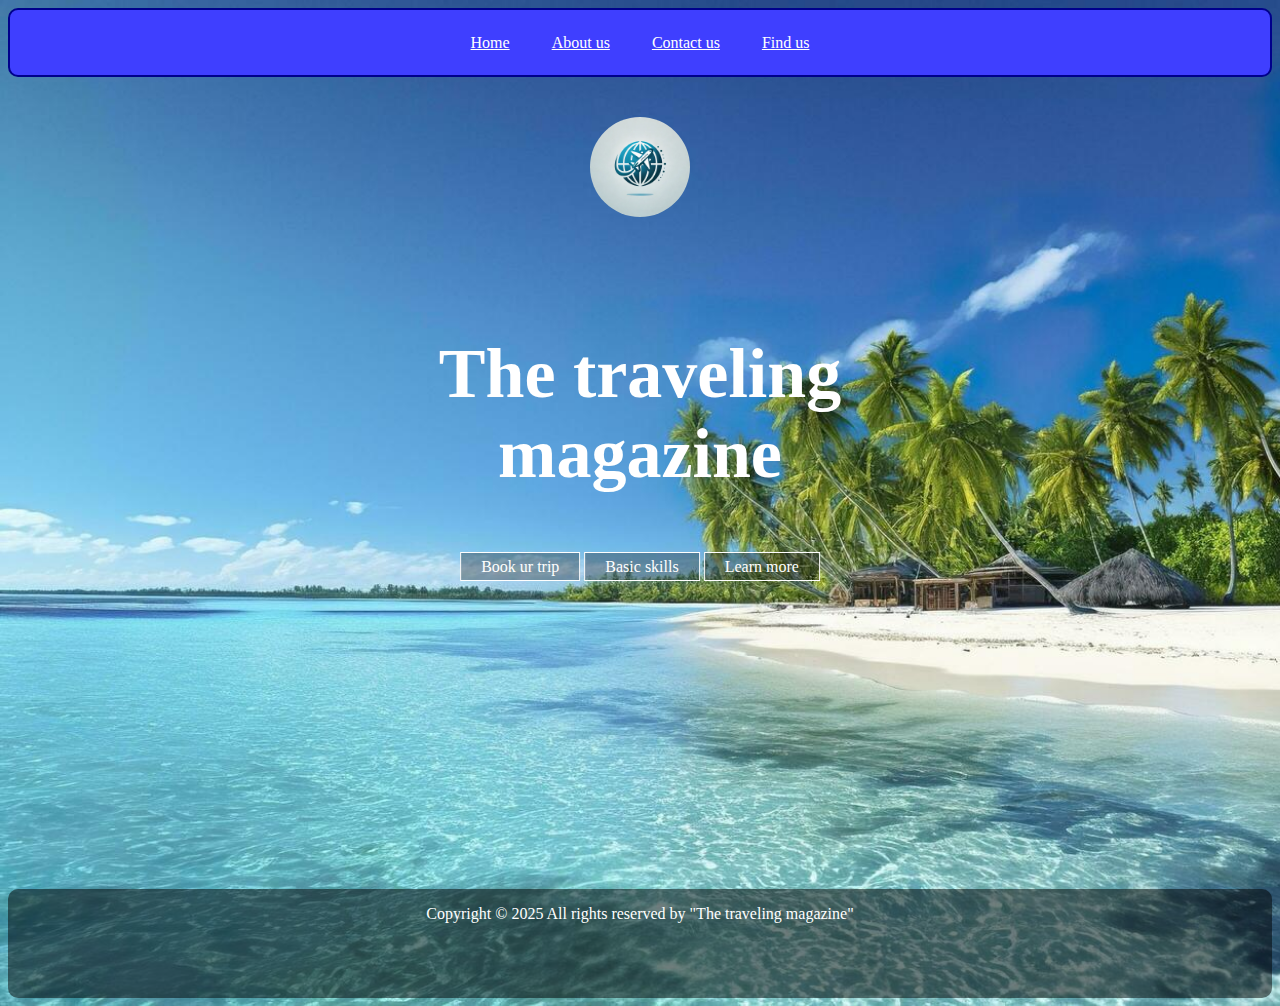
<file: index.html>
<!DOCTYPE html>
<html lang="en">
<head>
  <meta charset="UTF-8">
  <meta name="viewport" content="width=device-width, initial-scale=1.0">
  <meta http-equiv="X-UA-Compatible" content="ie=edge">
  <title>The traveling magazine</title>
  <link rel="stylesheet" href="css/style.css">
  <link href="https://fonts.googleapis.com/icon?family=Material+Icons" rel="stylesheet">
</head>
<body id="index">

<div id="Wrapper1">

    <div>
      <img src="img/image.png" alt="" id="logo">
    </div>
  
    <div class="menu-button">
      <i class="material-icons">menu</i>
    </div>
  
    <nav class="navbar">
      <a href="/index.html" class="navbarbutton">Home</a>
      <a href="/about_us.html" class="navbarbutton">About us</a>
      <a href="" class="navbarbutton">Contact us</a>
      <a href="" class="navbarbutton">Find us</a>
    </nav>

    <nav class="menu">
      <ul>
          <li><a href="/index.html" class="buttoninsidemenu">Home</a></li>
          <li><a href="/about_us.html" class="buttoninsidemenu">About us</a></li>
          <li><a href="#" class="buttoninsidemenu">Contact us</a></li>
          <li><a href="#" class="buttoninsidemenu">Find us</a></li>
      </ul>
  </nav>

  <div class="fade-layer"></div>


    <div class="title">
      <h1>The traveling magazine</h1>
    </div>
      
    <div class="navbuttonsposition">
      <a href="book_ur_trip.html" class="navbtn">Book ur trip</a>
      <a href="#" class="navbtn">Basic skills</a>
      <a href="#" class="navbtn">Learn more</a>
    </div>

    <footer class="ft">
      <p>Copyright &copy; 2025 All rights reserved by "The traveling magazine"</p>
    </footer>


</div>

<script src="js/main.js"></script>
  
</body>
</html>
</file>
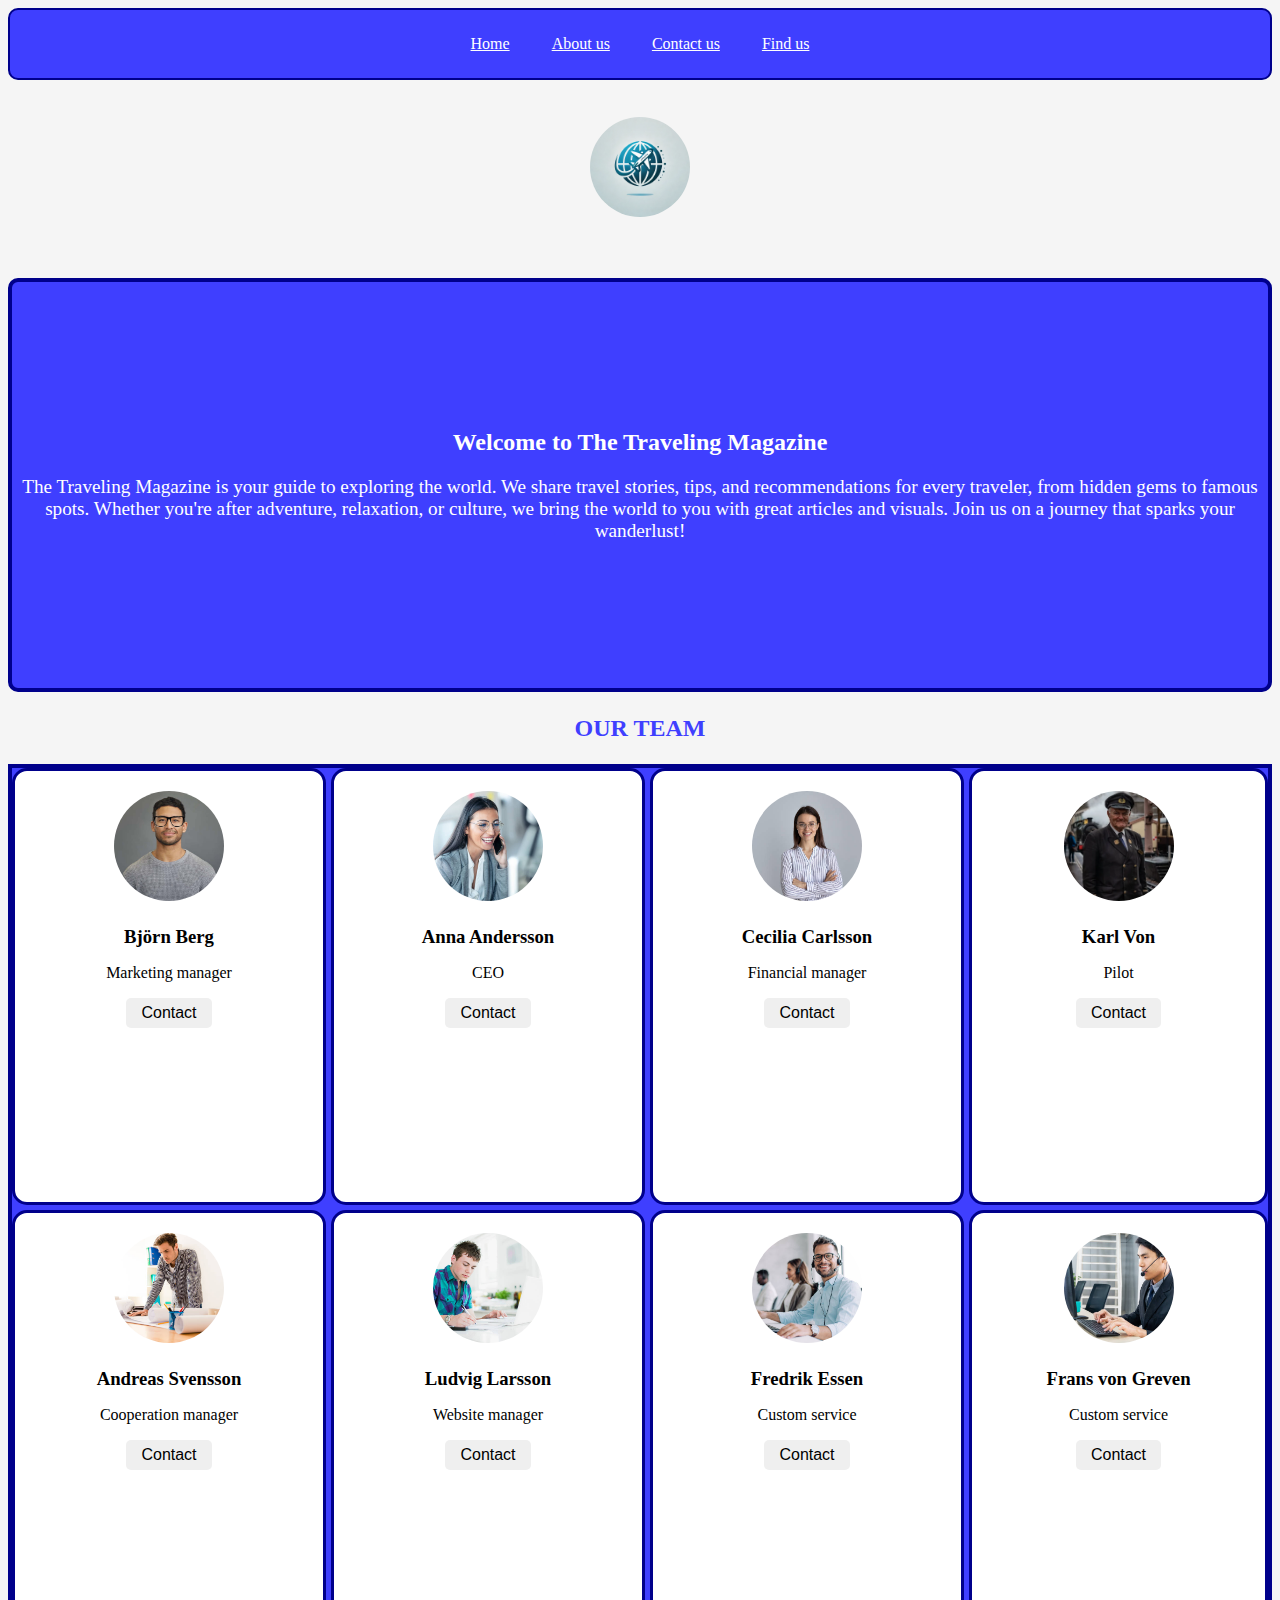
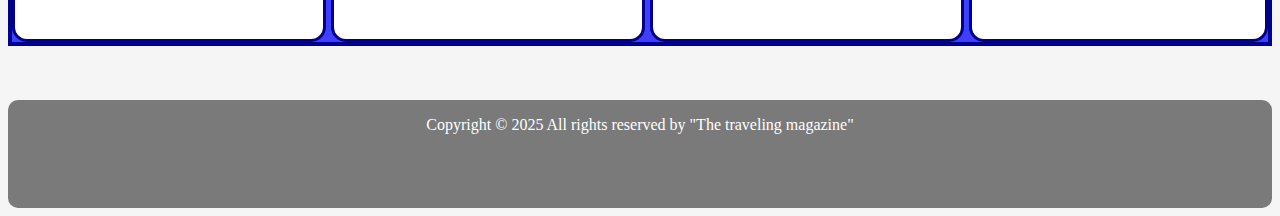
<file: about_us.html>
<!DOCTYPE html>
<html lang="en">
<head>
    <meta charset="UTF-8">
    <meta name="viewport" content="width=device-width, initial-scale=1.0">
    <title>About us</title>
    <link rel="stylesheet" href="css/style.css">
    <link href="https://fonts.googleapis.com/icon?family=Material+Icons" rel="stylesheet">
</head>
<body id="body2">
    <div id="Wrapper2">
        
        <div>
            <img src="img/image.png" alt="" id="logo">
        </div>
        
        <nav class="navbar">
            <a href="/index.html" class="navbarbutton">Home</a>
            <a href="/about_us.html" class="navbarbutton">About us</a>
            <a href="" class="navbarbutton">Contact us</a>
            <a href="" class="navbarbutton">Find us</a>
        </nav>

        <div class="menu-button">
            <i class="material-icons">menu</i>
        </div>
        
        <nav class="menu">
            <ul>
                <li><a href="/index.html" class="buttoninsidemenu">Home</a></li>
                <li><a href="/about_us.html" class="buttoninsidemenu">About us</a></li>
                <li><a href="#" class="buttoninsidemenu">Contact us</a></li>
                <li><a href="#" class="buttoninsidemenu">Find us</a></li>
            </ul>
        </nav>
      
        <div class="fade-layer"></div>

        <section id="sc1">
            <div class="huvud-content">
                <h2>Welcome to The Traveling Magazine</h2>
                <p>The Traveling Magazine is your guide to exploring the world. We share travel stories, tips, and recommendations for every traveler, from hidden gems to famous spots. Whether you're after adventure, relaxation, or culture, we bring the world to you with great articles and visuals. Join us on a journey that sparks your wanderlust!</p>
            </div>
        </section>
        
        <section id="sc10">
            <h2>OUR TEAM</h2>
        </section>

    <section id="sc11">
        <section id="sc2" class="team-member">
            <img src="/img/arbetare1.jpg" alt="arbetare 1">
            <h3>Björn Berg</h3>
            <p>Marketing manager</p>
            <button class="contact-button">Contact</button>
        </section>

        <section id="sc3" class="team-member">
            <img src="/img/arbetare2.jpg" alt="arbetare 1">
            <h3>Anna Andersson</h3>
            <p>CEO</p>
            <button class="contact-button">Contact</button>
        </section>

        <section id="sc4" class="team-member">
            <img src="/img/arbetare3.jpg" alt="arbetare 1">
            <h3>Cecilia Carlsson</h3>
            <p>Financial manager</p>
            <button class="contact-button">Contact</button>
        </section>

        <section id="sc5" class="team-member">
            <img src="/img/arbetare4.webp" alt="arbetare 1">
            <h3>Karl Von</h3>
            <p>Pilot</p>
            <button class="contact-button">Contact</button>
        </section>

        <section id="sc6" class="team-member">
            <img src="/img/arbetare5.jpg" alt="arbetare 1">
            <h3>Andreas Svensson</h3>
            <p>Cooperation manager</p>
            <button class="contact-button">Contact</button>
        </section>

        <section id="sc7" class="team-member">
            <img src="/img/arbetare6.jpg" alt="arbetare 1">
            <h3>Ludvig Larsson</h3>
            <p>Website manager</p>
            <button class="contact-button">Contact</button>
        </section>

        <section id="sc8" class="team-member">
            <img src="/img/arbetare7.jpg" alt="arbetare 1">
            <h3>Fredrik Essen</h3>
            <p>Custom service</p>
            <button class="contact-button">Contact</button>
        </section>

        <section id="sc9" class="team-member">
            <img src="/img/arbetare8.jpg" alt="arbetare 1">
            <h3>Frans von Greven</h3>
            <p>Custom service</p>
            <button class="contact-button">Contact</button>
        </section>
    </section>

        <footer class="ft">
            <p>Copyright &copy; 2025 All rights reserved by "The traveling magazine"</p>
        </footer>
    </div>

    <script src="js/main.js"></script>
</body>
</html>
</file>
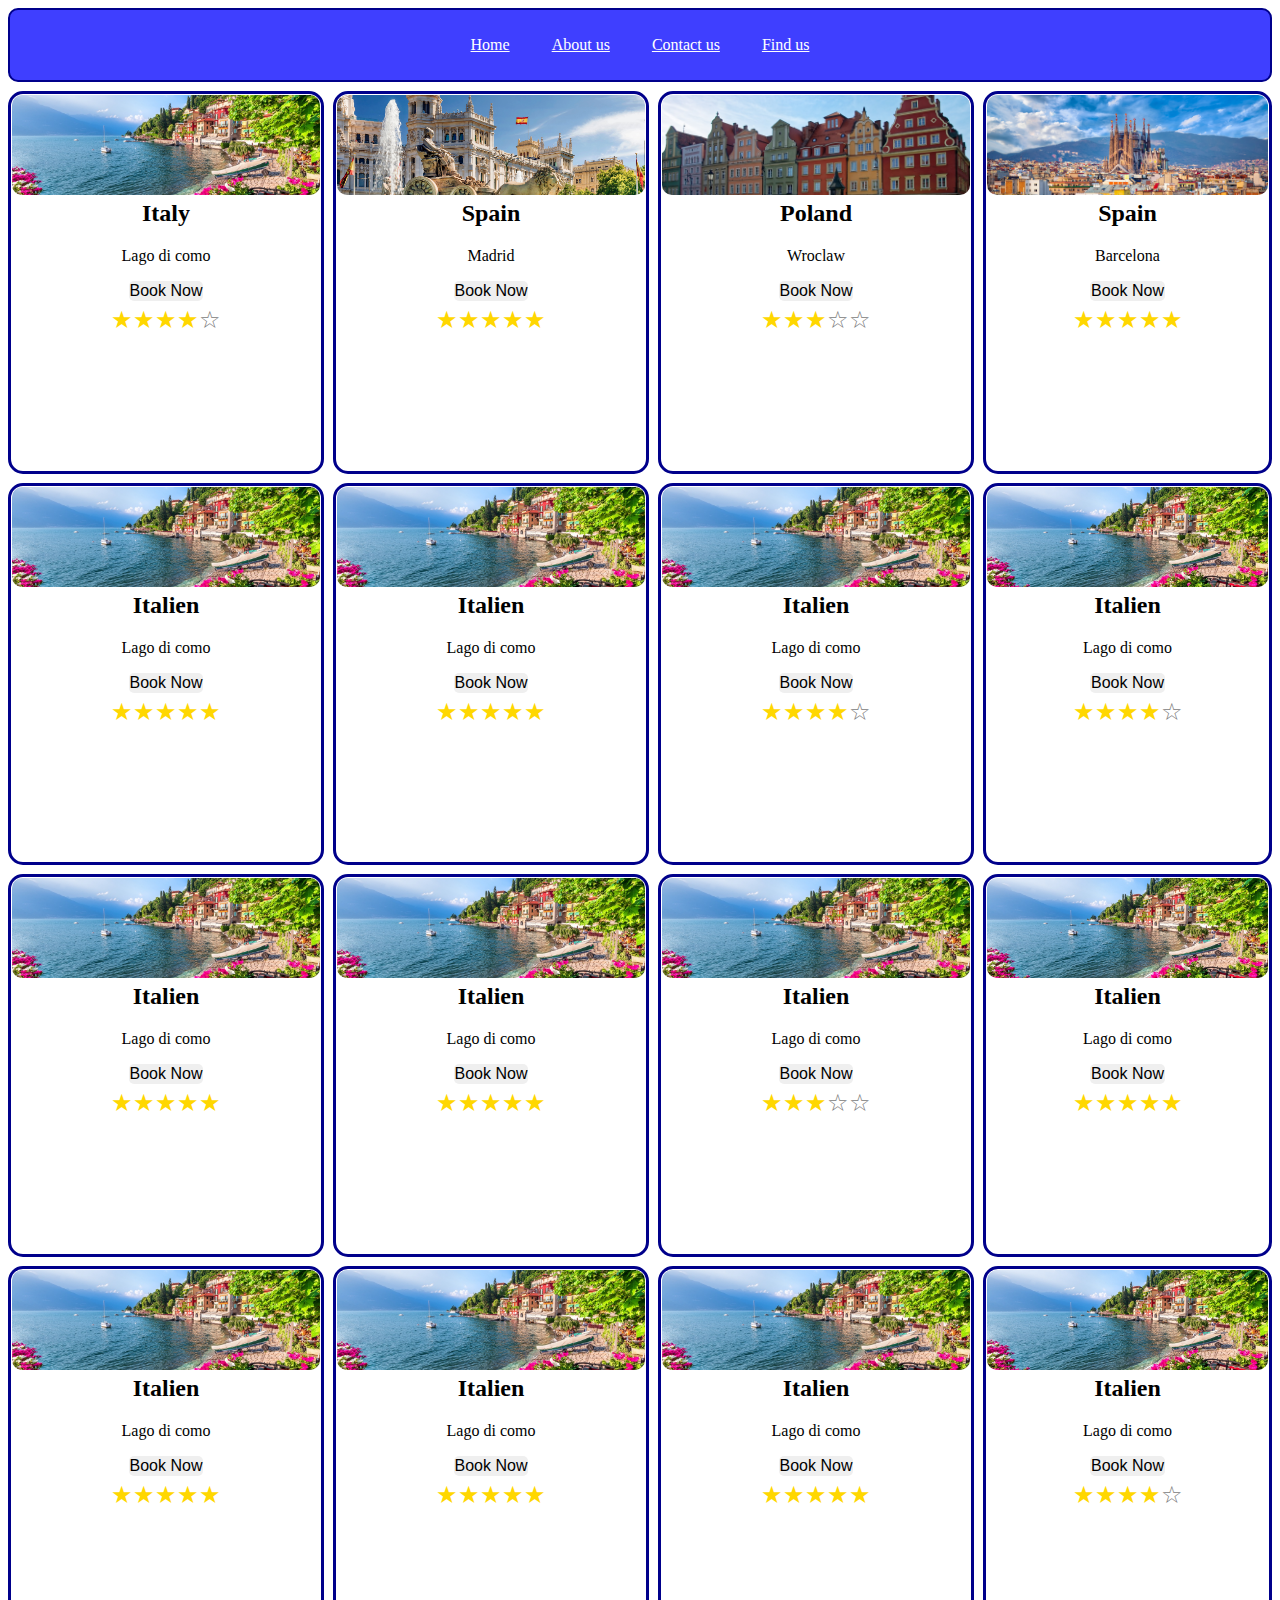
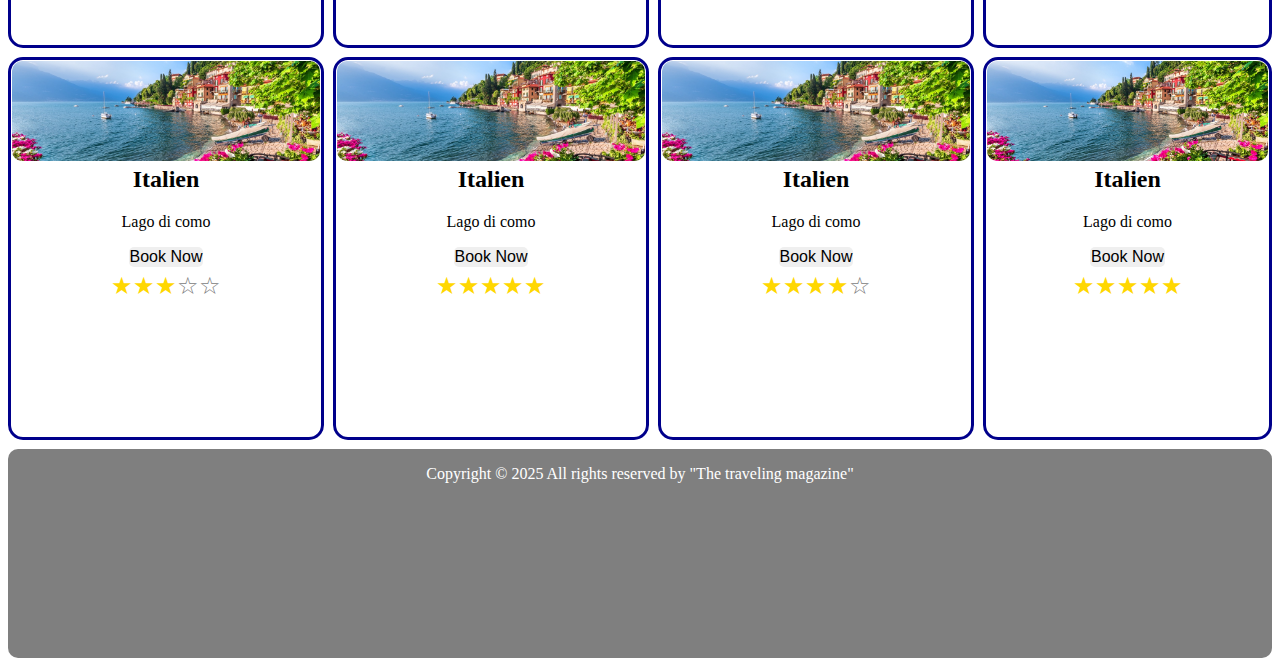
<file: book_ur_trip.html>
<!DOCTYPE html>
<html lang="en">
<head>
    <meta charset="UTF-8">
    <meta name="viewport" content="width=device-width, initial-scale=1.0">
    <title>Book your trip</title>
    <link rel="stylesheet" href="css/style.css">
    <link href="https://fonts.googleapis.com/icon?family=Material+Icons" rel="stylesheet">
</head>
<body id="background-3">
    <div id="Wrapper3">

        <nav class="navbar">
            <a href="/index.html" class="navbarbutton">Home</a>
            <a href="/about_us.html" class="navbarbutton">About us</a>
            <a href="" class="navbarbutton">Contact us</a>
            <a href="" class="navbarbutton">Find us</a>
        </nav>

        <div class="menu-button">
            <i class="material-icons">menu</i>
        </div>
        
        <nav class="menu">
            <ul>
                <li><a href="/index.html" class="buttoninsidemenu">Home</a></li>
                <li><a href="/about_us.html" class="buttoninsidemenu">About us</a></li>
                <li><a href="#" class="buttoninsidemenu">Contact us</a></li>
                <li><a href="#" class="buttoninsidemenu">Find us</a></li>
            </ul>
        </nav>
      
        <div class="fade-layer"></div>

        <section id="sc12" class="resa">
            <img src="/img/lago-di-como-varenna.jpg" alt="Destination Image" class="destination-img">
            <h2>Italy</h2>
            <p>Lago di como</p>
            <button class="contact-button">Book Now</button>      
            <div class="stars">
                <span class="star">&#9733;</span>
                <span class="star">&#9733;</span>
                <span class="star">&#9733;</span>
                <span class="star">&#9733;</span>
                <span class="grey-star">&#9734;</span>
            </div>
        </section>

        <section id="sc13" class="resa">
            <img src="/img/madrid.jpeg" alt="Destination Image" class="destination-img">
            <h2>Spain</h2>
            <p>Madrid</p>
            <button class="contact-button">Book Now</button>      
            <div class="stars">
                <span class="star">&#9733;</span>
                <span class="star">&#9733;</span>
                <span class="star">&#9733;</span>
                <span class="star">&#9733;</span>
                <span class="star">&#9733;</span>
            </div>
        </section>

        <section id="sc14" class="resa">
            <img src="/img/poland-3695632_1280.jpg" alt="Destination Image" class="destination-img">
            <h2>Poland</h2>
            <p>Wroclaw</p>
            <button class="contact-button">Book Now</button>      
            <div class="stars">
                <span class="star">&#9733;</span>
                <span class="star">&#9733;</span>
                <span class="star">&#9733;</span>
                <span class="grey-star">&#9734;</span>
                <span class="grey-star">&#9734;</span>
            </div>
        </section>

        <section id="sc15" class="resa">
            <img src="/img/que-visitar-en-barcelona-1.jpg" alt="Destination Image" class="destination-img">
            <h2>Spain</h2>
            <p>Barcelona</p>
            <button class="contact-button">Book Now</button>      
            <div class="stars">
                <span class="star">&#9733;</span>
                <span class="star">&#9733;</span>
                <span class="star">&#9733;</span>
                <span class="star">&#9733;</span>
                <span class="star">&#9733;</span>
            </div>
        </section>

        <section id="sc16" class="resa">
            <img src="/img/lago-di-como-varenna.jpg" alt="Destination Image" class="destination-img">
            <h2>Italien</h2>
            <p>Lago di como</p>
            <button class="contact-button">Book Now</button>      
            <div class="stars">
                <span class="star">&#9733;</span>
                <span class="star">&#9733;</span>
                <span class="star">&#9733;</span>
                <span class="star">&#9733;</span>
                <span class="star">&#9733;</span>
            </div>
        </section>

        <section id="sc17" class="resa">
            <img src="/img/lago-di-como-varenna.jpg" alt="Destination Image" class="destination-img">
            <h2>Italien</h2>
            <p>Lago di como</p>
            <button class="contact-button">Book Now</button>      
            <div class="stars">
                <span class="star">&#9733;</span>
                <span class="star">&#9733;</span>
                <span class="star">&#9733;</span>
                <span class="star">&#9733;</span>
                <span class="star">&#9733;</span>
            </div>
        </section>

        <section id="sc18" class="resa">
            <img src="/img/lago-di-como-varenna.jpg" alt="Destination Image" class="destination-img">
            <h2>Italien</h2>
            <p>Lago di como</p>
            <button class="contact-button">Book Now</button>      
            <div class="stars">
                <span class="star">&#9733;</span>
                <span class="star">&#9733;</span>
                <span class="star">&#9733;</span>
                <span class="star">&#9733;</span>
                <span class="grey-star">&#9734;</span>
            </div>
        </section>

        <section id="sc19" class="resa">
            <img src="/img/lago-di-como-varenna.jpg" alt="Destination Image" class="destination-img">
            <h2>Italien</h2>
            <p>Lago di como</p>
            <button class="contact-button">Book Now</button>      
            <div class="stars">
                <span class="star">&#9733;</span>
                <span class="star">&#9733;</span>
                <span class="star">&#9733;</span>
                <span class="star">&#9733;</span>
                <span class="grey-star">&#9734;</span>
            </div>
        </section>

        <section id="sc20" class="resa">
            <img src="/img/lago-di-como-varenna.jpg" alt="Destination Image" class="destination-img">
            <h2>Italien</h2>
            <p>Lago di como</p>
            <button class="contact-button">Book Now</button>      
            <div class="stars">
                <span class="star">&#9733;</span>
                <span class="star">&#9733;</span>
                <span class="star">&#9733;</span>
                <span class="star">&#9733;</span>
                <span class="star">&#9733;</span>
            </div>
        </section>

        <section id="sc21" class="resa">
            <img src="/img/lago-di-como-varenna.jpg" alt="Destination Image" class="destination-img">
            <h2>Italien</h2>
            <p>Lago di como</p>
            <button class="contact-button">Book Now</button>      
            <div class="stars">
                <span class="star">&#9733;</span>
                <span class="star">&#9733;</span>
                <span class="star">&#9733;</span>
                <span class="star">&#9733;</span>
                <span class="star">&#9733;</span>
            </div>
        </section>

        <section id="sc22" class="resa">
            <img src="/img/lago-di-como-varenna.jpg" alt="Destination Image" class="destination-img">
            <h2>Italien</h2>
            <p>Lago di como</p>
            <button class="contact-button">Book Now</button>      
            <div class="stars">
                <span class="star">&#9733;</span>
                <span class="star">&#9733;</span>
                <span class="star">&#9733;</span>
                <span class="grey-star">&#9734;</span>
                <span class="grey-star">&#9734;</span>
            </div>
        </section>

        <section id="sc23" class="resa">
            <img src="/img/lago-di-como-varenna.jpg" alt="Destination Image" class="destination-img">
            <h2>Italien</h2>
            <p>Lago di como</p>
            <button class="contact-button">Book Now</button>      
            <div class="stars">
                <span class="star">&#9733;</span>
                <span class="star">&#9733;</span>
                <span class="star">&#9733;</span>
                <span class="star">&#9733;</span>
                <span class="star">&#9733;</span>
            </div>
        </section>

        <section id="sc24" class="resa">
            <img src="/img/lago-di-como-varenna.jpg" alt="Destination Image" class="destination-img">
            <h2>Italien</h2>
            <p>Lago di como</p>
            <button class="contact-button">Book Now</button>      
            <div class="stars">
                <span class="star">&#9733;</span>
                <span class="star">&#9733;</span>
                <span class="star">&#9733;</span>
                <span class="star">&#9733;</span>
                <span class="star">&#9733;</span>
            </div>
        </section>

        <section id="sc25" class="resa">
            <img src="/img/lago-di-como-varenna.jpg" alt="Destination Image" class="destination-img">
            <h2>Italien</h2>
            <p>Lago di como</p>
            <button class="contact-button">Book Now</button>      
            <div class="stars">
                <span class="star">&#9733;</span>
                <span class="star">&#9733;</span>
                <span class="star">&#9733;</span>
                <span class="star">&#9733;</span>
                <span class="star">&#9733;</span>
            </div>
        </section>

        <section id="sc26" class="resa">
            <img src="/img/lago-di-como-varenna.jpg" alt="Destination Image" class="destination-img">
            <h2>Italien</h2>
            <p>Lago di como</p>
            <button class="contact-button">Book Now</button>      
            <div class="stars">
                <span class="star">&#9733;</span>
                <span class="star">&#9733;</span>
                <span class="star">&#9733;</span>
                <span class="star">&#9733;</span>
                <span class="star">&#9733;</span>
            </div>
        </section>

        <section id="sc27" class="resa">
            <img src="/img/lago-di-como-varenna.jpg" alt="Destination Image" class="destination-img">
            <h2>Italien</h2>
            <p>Lago di como</p>
            <button class="contact-button">Book Now</button>      
            <div class="stars">
                <span class="star">&#9733;</span>
                <span class="star">&#9733;</span>
                <span class="star">&#9733;</span>
                <span class="star">&#9733;</span>
                <span class="grey-star">&#9734;</span>
            </div>
        </section>

        <section id="sc28" class="resa">
            <img src="/img/lago-di-como-varenna.jpg" alt="Destination Image" class="destination-img">
            <h2>Italien</h2>
            <p>Lago di como</p>
            <button class="contact-button">Book Now</button>      
            <div class="stars">
                <span class="star">&#9733;</span>
                <span class="star">&#9733;</span>
                <span class="star">&#9733;</span>
                <span class="grey-star">&#9734;</span>
                <span class="grey-star">&#9734;</span>
            </div>
        </section>

        <section id="sc29" class="resa">
            <img src="/img/lago-di-como-varenna.jpg" alt="Destination Image" class="destination-img">
            <h2>Italien</h2>
            <p>Lago di como</p>
            <button class="contact-button">Book Now</button>      
            <div class="stars">
                <span class="star">&#9733;</span>
                <span class="star">&#9733;</span>
                <span class="star">&#9733;</span>
                <span class="star">&#9733;</span>
                <span class="star">&#9733;</span>
            </div>
        </section>

        <section id="sc30" class="resa">
            <img src="/img/lago-di-como-varenna.jpg" alt="Destination Image" class="destination-img">
            <h2>Italien</h2>
            <p>Lago di como</p>
            <button class="contact-button">Book Now</button>      
            <div class="stars">
                <span class="star">&#9733;</span>
                <span class="star">&#9733;</span>
                <span class="star">&#9733;</span>
                <span class="star">&#9733;</span>
                <span class="grey-star">&#9734;</span>
            </div>
        </section>

        <section id="sc31" class="resa">
            <img src="/img/lago-di-como-varenna.jpg" alt="Destination Image" class="destination-img">
            <h2>Italien</h2>
            <p>Lago di como</p>
            <button class="contact-button">Book Now</button>      
            <div class="stars">
                <span class="star">&#9733;</span>
                <span class="star">&#9733;</span>
                <span class="star">&#9733;</span>
                <span class="star">&#9733;</span>
                <span class="star">&#9733;</span>
            </div>
        </section>


        
        <footer class="ft">
            <p>Copyright &copy; 2025 All rights reserved by "The traveling magazine"</p>
        </footer>

    </div>


    <script src="js/main.js"></script>
</body>
</html>
</file>
<file: css/style.css>
/*Generell kod för desktop */
body{
    background-color: grey;
}

/*Kod för desktop sida 1*/
#Wrapper1{
    display: grid;
    grid-template-columns: 25% 25% 25% 1fr;
    grid-template-rows: 7% 80% 1fr;
    height: 110vh;
    grid-template-areas: 
    'nv nv nv nv'
    'sc sc sc sc'
    'ft ft ft ft'
    ;
    gap: 10px;
}

#logo{
    width: 100px;
    height: 100px;
    border-radius: 100px;
    transform:scale(1.1);
    position: absolute;
    left: 50%;
    transform: translateX(-50%);
    top: 13%
}

.navbar{
    grid-area: nv;
    display: flex;
    justify-content: center;
    align-items: center;
    border-radius: 10px;
    background-color: rgb(63, 63, 255);
    border: solid 2px darkblue;
}

.navbarbutton{
    color: white;
    padding: 5px 20px;
    border: 1px solid transparent;
    transition: 0.5 ease;
    display: inline-block;
    text-decoration: underline white;
}

.navbarbutton:hover{
    background-color: #fff;
    color: #000;
    border-radius: 7px;
    text-decoration: none;
}

.menu-button{
    cursor: pointer;
    position: fixed;
    top: 0;
    left: 0;
}

.menu.show {
    left: 0;
}

.menu-button i.material-icons{
    font-size: 2.5rem;
}

.buttoninsidemenu{
    border: none;
    color: black;
    padding: 20px 30px;
    text-align: center;
    text-decoration: none;
    display: inline-block;
}

.buttoninsidemenu:hover{
    text-decoration: underline;
}

.menu{
    height: 100vh;
    width: 50vh;
    background: rgb(63, 63, 255);
    border-radius: 20px;
    border: solid 6px darkblue;
    position: fixed;
    top: 0;
    left: -90vw;
    transition: left 0.3s;
    box-shadow: 10px 0px 21px -10px rgba(0,0,0,0.75);
    z-index: 10;
}

.fade-layer{
    position: fixed;
    top: 0;
    left: 0;
    right: 0;
    bottom: 0;
    background-color: rgba(0,0,0,0.5);
    display: none;
    z-index: 5;
}

.fade-layer.visible{
    display: block;
}

/*css för mobil sida 1*/
@media screen and (max-width: 549px){
    .navbar{
        display: none;
    }

    #index{
    .menu-button{
        color: white;
    }
    }

    #body2{
    .menu-button{
        color: blue;
    }
    }

    #logo{
        position: absolute;
        top: 3%;
    }

    .navbuttonsposition{
        position: relative;
        display: flex;
        flex-direction: column;
        gap: 10px;
        margin-top: 130px;
    }

    #index{
        background-position: center;
        background-image: url('/img/premium_photo-1680497811614-4f93025d7e57.avif');
    }
}

@media screen and (min-width: 550px){
    .menu-button{
        display: none;
    }

    #index{
        background-image: url('/img/bakgrund.jpg');
        background-repeat: no-repeat;
        background-size: cover;
    }
}

/*fortsatt css till desktop sida 1*/
.title{
    position: absolute;
    top: 46%;
    left: 50%;
    transform: translate(-50%,-50%);
    display: flex;
    text-align: center;
}

.title h1{
    color: #fff;
    font-size: 70px;
}

.navbuttonsposition{
    position: absolute;
    top: 63%;
    left: 50%;
    transform: translate(-50%,-50%);
}

.navbtn{
    border: 1px solid #fff;
    padding: 5px 20px;
    color: #fff;
    transition: 0.5 ease;
    text-decoration: none;
    background-color: rgba(0, 0, 0, 0.299)
}

.navbtn:hover{
    background-color: #fff;
    color: #000;
}

.ft{
    background: rgba(0,0,0, 0.5);
    color: white;
    text-align: center;
    grid-area: ft;
    border-radius: 10px;
}

/*Kos till desktop sida 2*/
#Wrapper2{
    display: grid;
    grid-template-columns: 25% 25% 25% 1fr;
    grid-template-rows: 4% 10% 23% 3% 49% 2% 1fr;
    height: 200vh;
    grid-template-areas: 
    'nv nv nv nv'
    'gap gap gap gap'
    'sc1 sc1 sc1 sc1'
    'sc10 sc10 sc10 sc10'
    'sc11 sc11 sc11 sc11'
    'gap2 gap2 gap2 gap2'
    'ft ft ft ft'
    ;
    gap: 9px;
}

#body2{
    background-color: whitesmoke;
}

#sc1{
    grid-area: sc1;
    color: white;
    display: grid;
    place-items: center;
    text-align: center;
    border-radius: 10px;
    background-color: rgb(63, 63, 255) ;
    position: relative;
    border: solid 4px darkblue;
}

#sc1 p{
    font-size: 1.2em;
}

#sc2{
    grid-area: sc2;

}

#sc3{
    grid-area: sc3;
}

#sc4{
    grid-area: sc4;
}

#sc5{
    grid-area: sc5;
}

#sc6{
    grid-area: sc6
}

#sc7{
    grid-area: sc7
}

#sc8{
    grid-area: sc8
}

#sc9{
    grid-area: sc9
}

#sc10{
    grid-area: sc10;
    display: grid;
    align-content: center;
}

#sc10 h2{
    text-align: center;
    color: rgb(63, 63, 255);
}

#sc11{
    display: grid;
    grid-template-columns: 25% 25% 25% 1fr;
    grid-template-rows: 50% 1fr;
    grid-template-areas: 
    'sc2 sc3 sc4 sc5'
    'sc6 sc7 sc8 sc9'
    ;
    gap: 5px;
    grid-area: sc11;
    background-color: rgb(63, 63, 255);
    border: solid 4px darkblue;
}

.team-member{
    background-color: white;
    border-radius: 15px;
    padding: 20px;
    border: solid 3px darkblue;
    text-align: center;
    transition: transform 0.3s, box-shadow 0.3s;
}

.team-member:hover{
    transform: translateY(-10px);
    box-shadow: 0 4px 8px rgba(0,0,0,0.2);
}

.team-member img{
    width: 110px;
    height: 110px;
    border-radius: 50%;
    object-fit: cover;
    margin-bottom: 2px;
}

.team-member h3{
    margin-bottom: 7px;
    color: black;
}

.team-member p{
    color: black;
}

.contact-button { 
    padding: 6px 15px;
    color: black;
    border: none;
    border-radius: 5px;
    cursor: pointer;
    font-size: 1em;
    display: block;
    margin: auto;
}

/*mobil sida 2*/
@media screen and (max-width: 549px){
    
    #Wrapper2{
        display: grid;
        grid-template-columns: 25% 25% 25% 1fr;
        grid-template-rows: 4% 3% 15% 3% 68% 2% 1fr;
        height: 300vh;
        grid-template-areas: 
        'nv nv nv nv'
        'gap gap gap gap'
        'sc1 sc1 sc1 sc1'
        'sc10 sc10 sc10 sc10'
        'sc11 sc11 sc11 sc11'
        'gap2 gap2 gap2 gap2'
        'ft ft ft ft'
        ;
        gap: 9px;
    }
    
    #sc11{
        display: grid;
        grid-template-columns: 50% 1fr;
        grid-template-rows: 25% 25% 25% 1fr;
        grid-template-areas: 
        'sc2 sc3' 
        'sc4 sc5'
        'sc6 sc7' 
        'sc8 sc9'
        ;
        gap: 5px;
        grid-area: sc11;
        background-color: rgb(63, 63, 255);
        border: solid 4px darkblue;
    }
}

/*Kod för desktop till sida 3*/
#Wrapper3{
    display: grid;
    grid-template-columns: 25% 25% 25% 1fr;
    grid-template-rows: 3.3% 17% 17% 17% 17% 17% 1fr;
    height: 250vh;
    grid-template-areas: 
    'nv nv nv nv'
    'sc12 sc13 sc14 sc15'
    'sc16 sc17 sc18 sc19'
    'sc20 sc21 sc22 sc23'
    'sc24 sc25 sc26 sc27'
    'sc28 sc29 sc30 sc31'
    'ft ft ft ft'
    ;
    gap: 9px;
}

#background-3{
    background-color: white;
}

.resa {
    background-color: white;
    border-radius: 15px;
    padding: 1px;
    border: solid 3px darkblue;
    text-align: center;
    position: relative;
    overflow: hidden;
    transition: transform 0.3s, box-shadow 0.3s;
}

.resa:hover {
    transform: translateY(-10px);
    box-shadow: 0 4px 8px rgba(0, 0, 0, 0.2);
}

.resa img {
    width: 100%;
    height: 100px;
    object-fit: cover;
    border-radius: 10px;

}

.resa h2 {
    margin-top: 1px;
    color: black;
}

.resa p {
    color: black;
}

.resa .contact-button {
    padding: 1px 1px;
    margin-top: 1px;
}

.stars {
    display: flex;
    justify-content: center;
    margin-top: 5px;
}

.star {
    color: gold;
    font-size: 1.5em;
}

.grey-star {
    color: grey;
    font-size: 1.5em;
}

#sc12{
    grid-area: sc12;
}

#sc13{
    grid-area: sc13;
}

#sc14{
    grid-area: sc14;
}

#sc15{
    grid-area: sc15;
}

#sc16{
    grid-area: sc16;
}

#sc17{
    grid-area: sc17;
}

#sc18{
    grid-area: sc18;
}

#sc19{
    grid-area: sc19;
}

#sc20{
    grid-area: sc20;
}

#sc21{
    grid-area: sc21;
}

#sc22{
    grid-area: sc22;
}

#sc23{
    grid-area: sc23;
}

#sc24{
    grid-area: sc24;
}

#sc25{
    grid-area: sc25;
}

#sc26{
    grid-area: sc26;
}

#sc27{
    grid-area: sc27;
}

#sc28{
    grid-area: sc28;
}

#sc29{
    grid-area: sc29;
}

#sc30{
    grid-area: sc30;
}

#sc31{
    grid-area: sc31;
}
</file>
